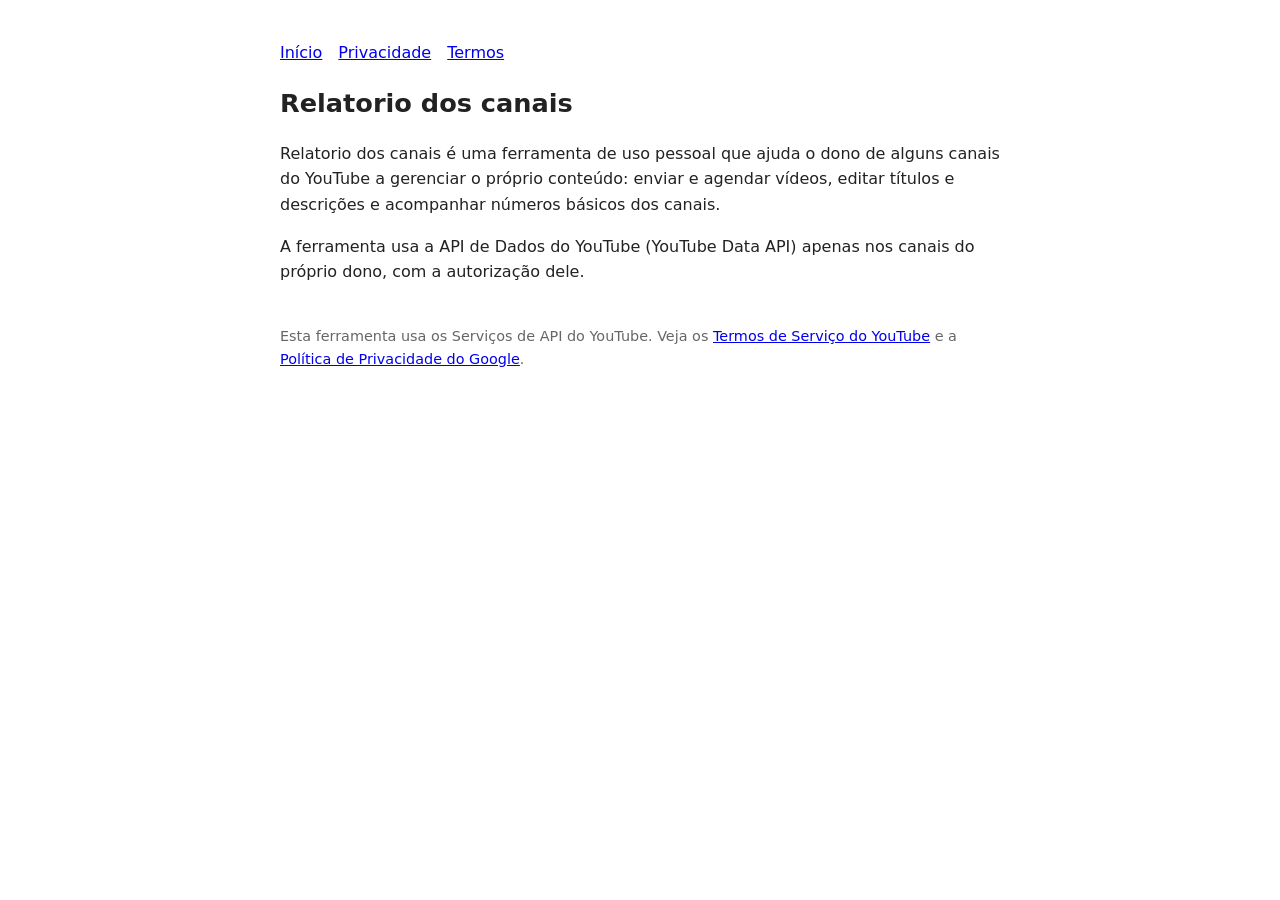
<file: index.html>
<!doctype html><html lang="pt-BR"><head><meta charset="utf-8"><meta name="viewport" content="width=device-width,initial-scale=1"><title>Relatorio dos canais</title><link rel="stylesheet" href="style.css"></head><body>
<nav><a href="index.html">Início</a><a href="privacidade.html">Privacidade</a><a href="termos.html">Termos</a></nav>
<h1>Relatorio dos canais</h1>
<p>Relatorio dos canais é uma ferramenta de uso pessoal que ajuda o dono de alguns canais do YouTube a gerenciar o próprio conteúdo: enviar e agendar vídeos, editar títulos e descrições e acompanhar números básicos dos canais.</p>
<p>A ferramenta usa a API de Dados do YouTube (YouTube Data API) apenas nos canais do próprio dono, com a autorização dele.</p>
<footer>Esta ferramenta usa os Serviços de API do YouTube. Veja os <a href="https://www.youtube.com/t/terms">Termos de Serviço do YouTube</a> e a <a href="https://policies.google.com/privacy">Política de Privacidade do Google</a>.</footer>
</body></html>
</file>
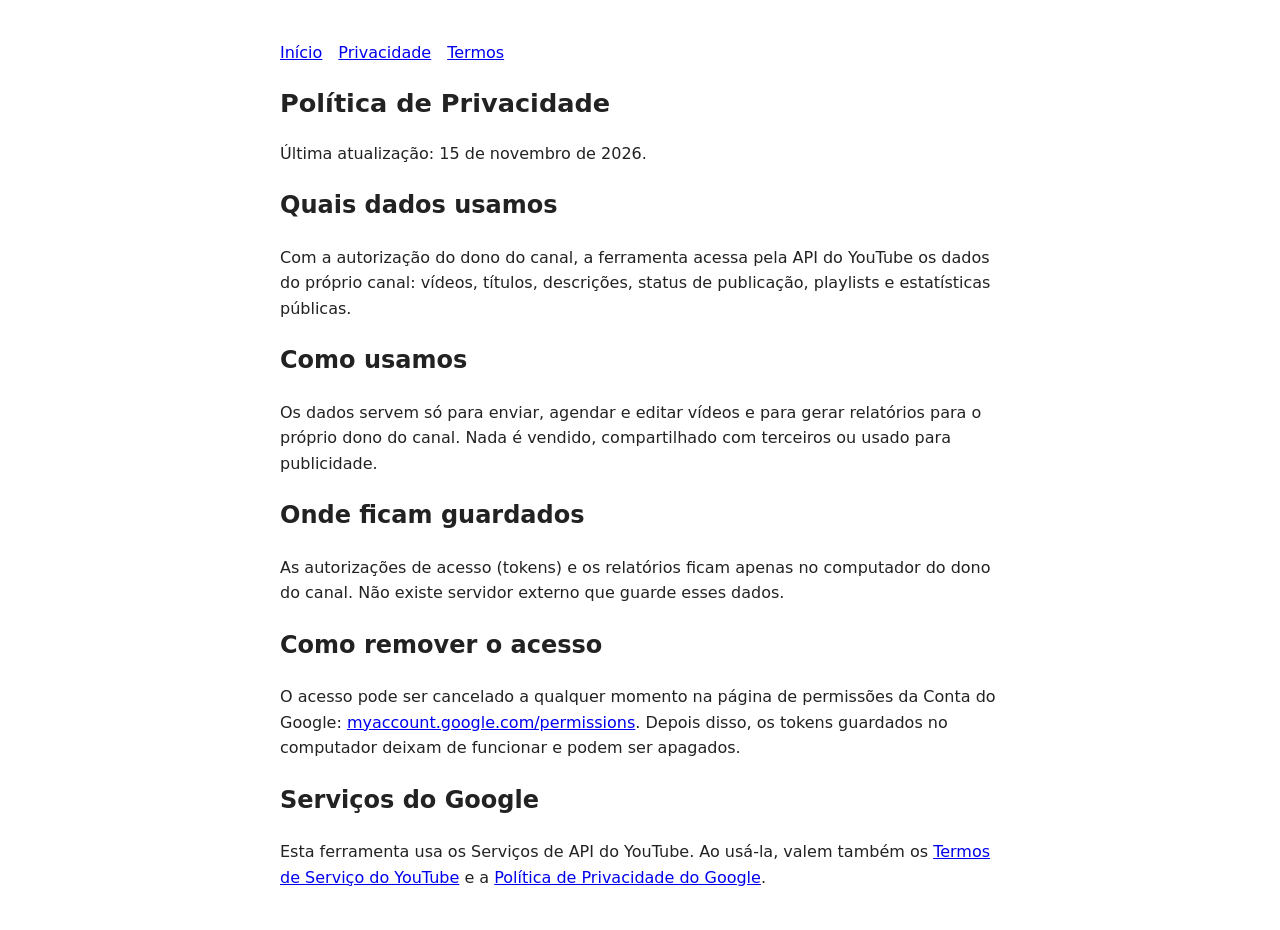
<file: privacidade.html>
<!doctype html><html lang="pt-BR"><head><meta charset="utf-8"><meta name="viewport" content="width=device-width,initial-scale=1"><title>Política de Privacidade - Relatorio dos canais</title><link rel="stylesheet" href="style.css"></head><body>
<nav><a href="index.html">Início</a><a href="privacidade.html">Privacidade</a><a href="termos.html">Termos</a></nav>
<h1>Política de Privacidade</h1>
<p>Última atualização: 15 de novembro de 2026.</p>
<h2>Quais dados usamos</h2>
<p>Com a autorização do dono do canal, a ferramenta acessa pela API do YouTube os dados do próprio canal: vídeos, títulos, descrições, status de publicação, playlists e estatísticas públicas.</p>
<h2>Como usamos</h2>
<p>Os dados servem só para enviar, agendar e editar vídeos e para gerar relatórios para o próprio dono do canal. Nada é vendido, compartilhado com terceiros ou usado para publicidade.</p>
<h2>Onde ficam guardados</h2>
<p>As autorizações de acesso (tokens) e os relatórios ficam apenas no computador do dono do canal. Não existe servidor externo que guarde esses dados.</p>
<h2>Como remover o acesso</h2>
<p>O acesso pode ser cancelado a qualquer momento na página de permissões da Conta do Google: <a href="https://myaccount.google.com/permissions">myaccount.google.com/permissions</a>. Depois disso, os tokens guardados no computador deixam de funcionar e podem ser apagados.</p>
<h2>Serviços do Google</h2>
<p>Esta ferramenta usa os Serviços de API do YouTube. Ao usá-la, valem também os <a href="https://www.youtube.com/t/terms">Termos de Serviço do YouTube</a> e a <a href="https://policies.google.com/privacy">Política de Privacidade do Google</a>.</p>
</body></html>
</file>
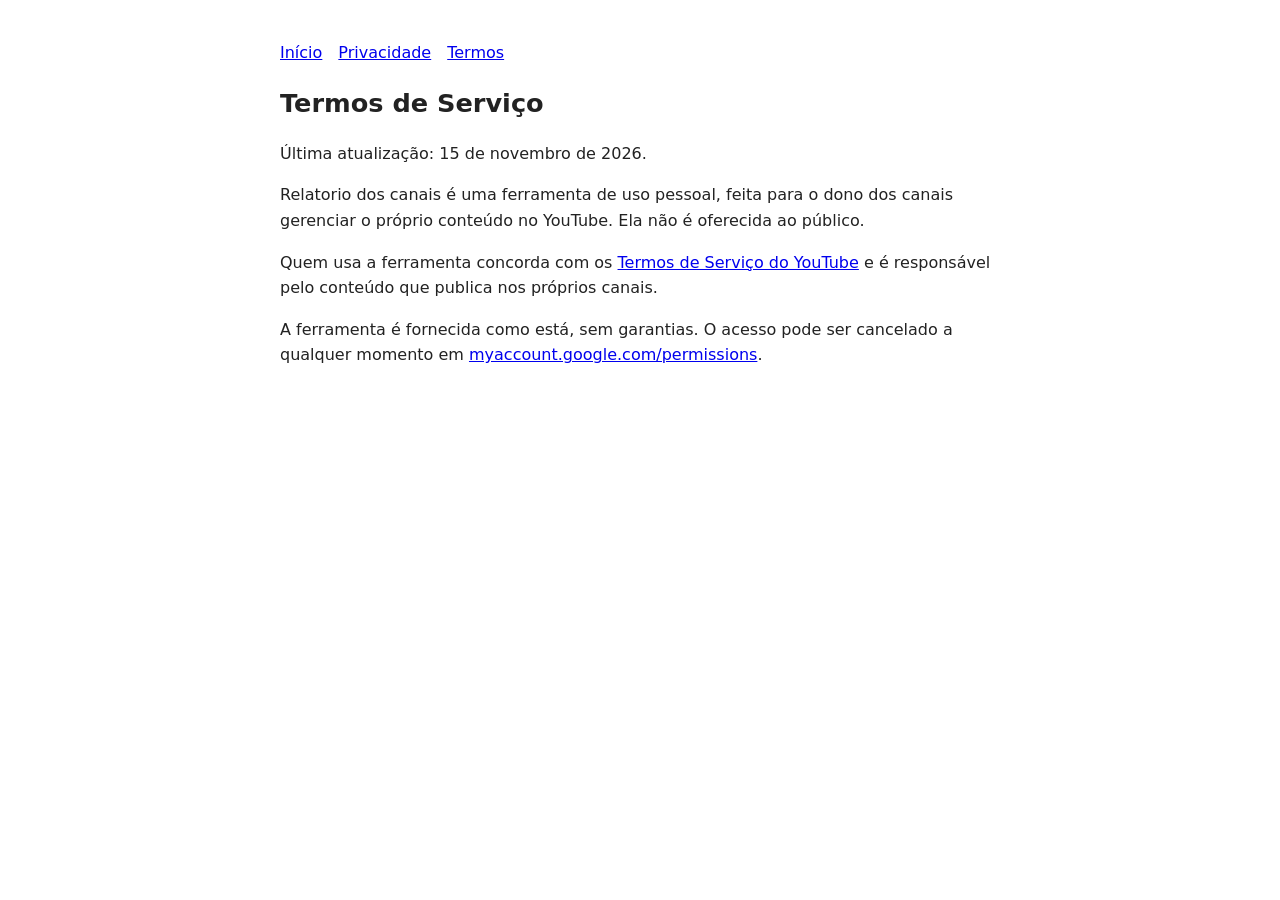
<file: termos.html>
<!doctype html><html lang="pt-BR"><head><meta charset="utf-8"><meta name="viewport" content="width=device-width,initial-scale=1"><title>Termos de Serviço - Relatorio dos canais</title><link rel="stylesheet" href="style.css"></head><body>
<nav><a href="index.html">Início</a><a href="privacidade.html">Privacidade</a><a href="termos.html">Termos</a></nav>
<h1>Termos de Serviço</h1>
<p>Última atualização: 15 de novembro de 2026.</p>
<p>Relatorio dos canais é uma ferramenta de uso pessoal, feita para o dono dos canais gerenciar o próprio conteúdo no YouTube. Ela não é oferecida ao público.</p>
<p>Quem usa a ferramenta concorda com os <a href="https://www.youtube.com/t/terms">Termos de Serviço do YouTube</a> e é responsável pelo conteúdo que publica nos próprios canais.</p>
<p>A ferramenta é fornecida como está, sem garantias. O acesso pode ser cancelado a qualquer momento em <a href="https://myaccount.google.com/permissions">myaccount.google.com/permissions</a>.</p>
</body></html>
</file>
<file: style.css>
body{font-family:system-ui,Segoe UI,Arial,sans-serif;max-width:720px;margin:40px auto;padding:0 20px;line-height:1.6;color:#222}
h1{font-size:1.6em}nav a{margin-right:16px}footer{margin-top:40px;font-size:.9em;color:#666}
</file>
